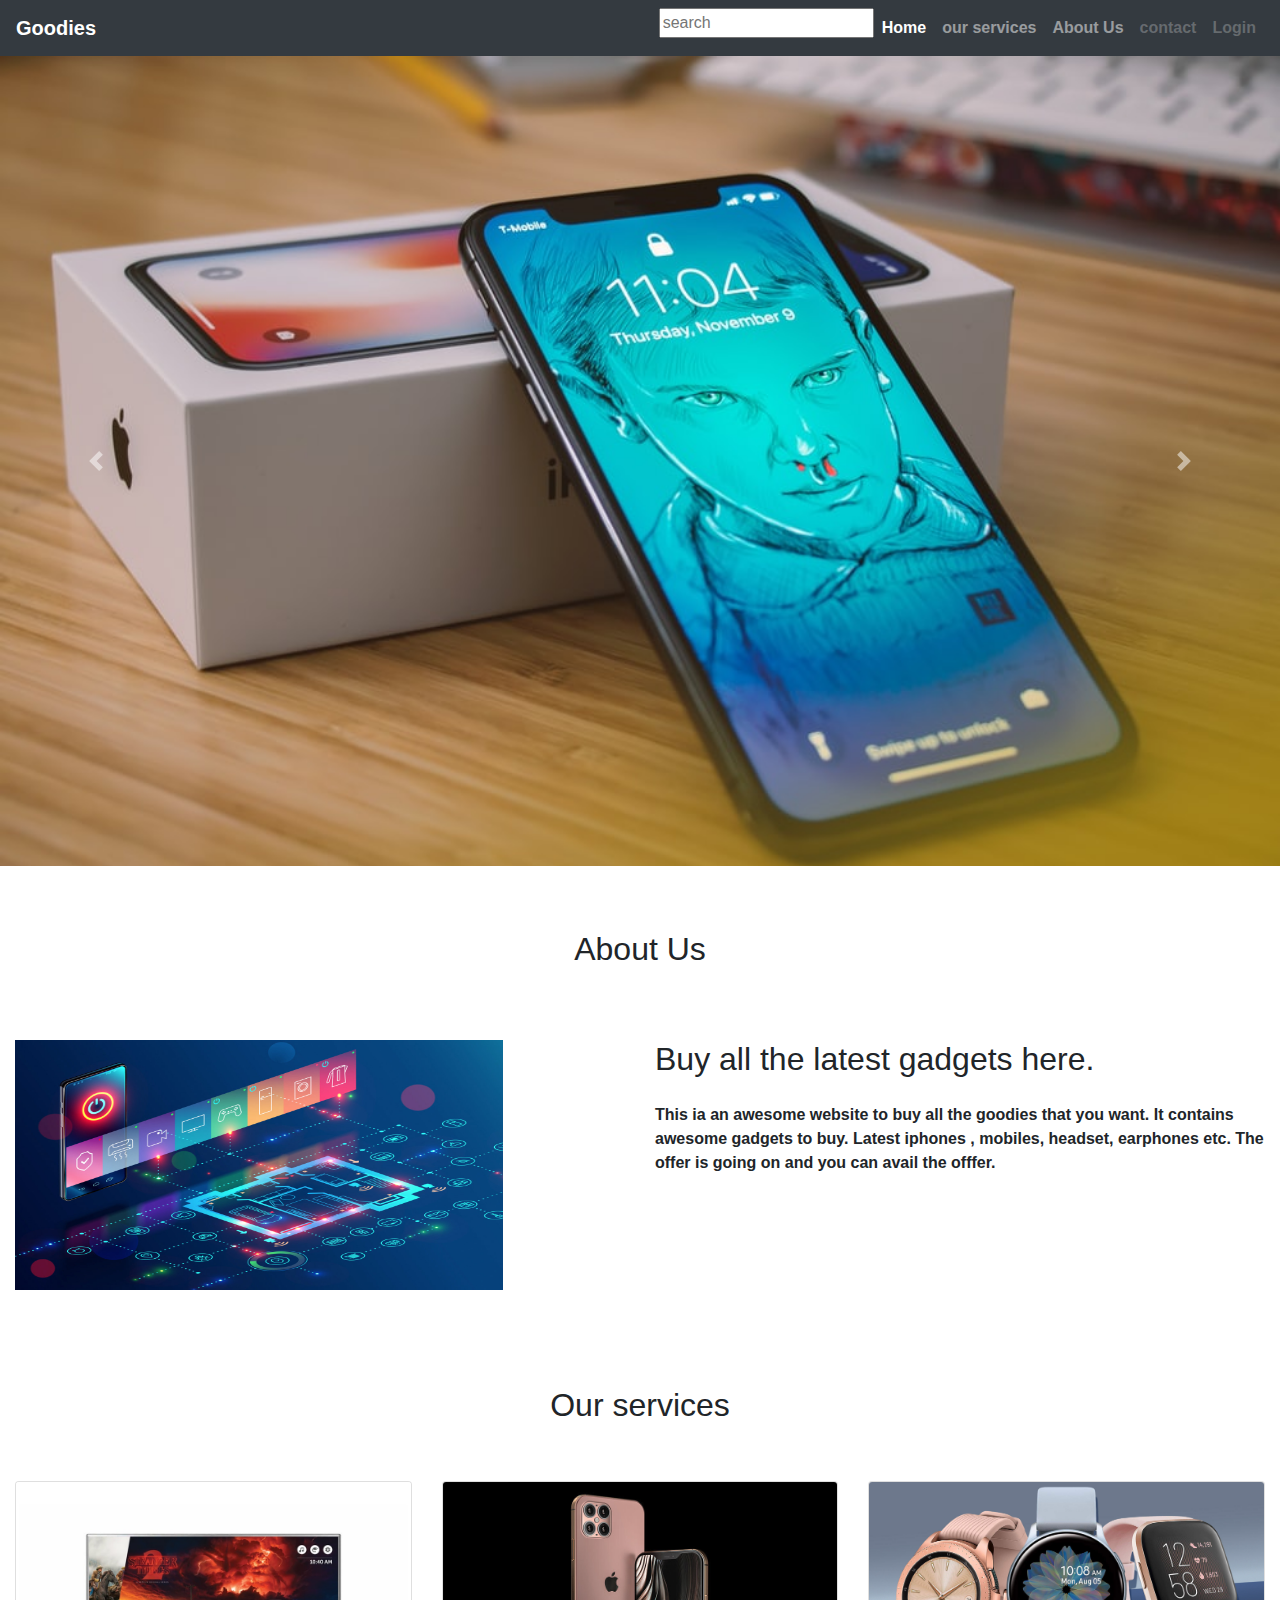
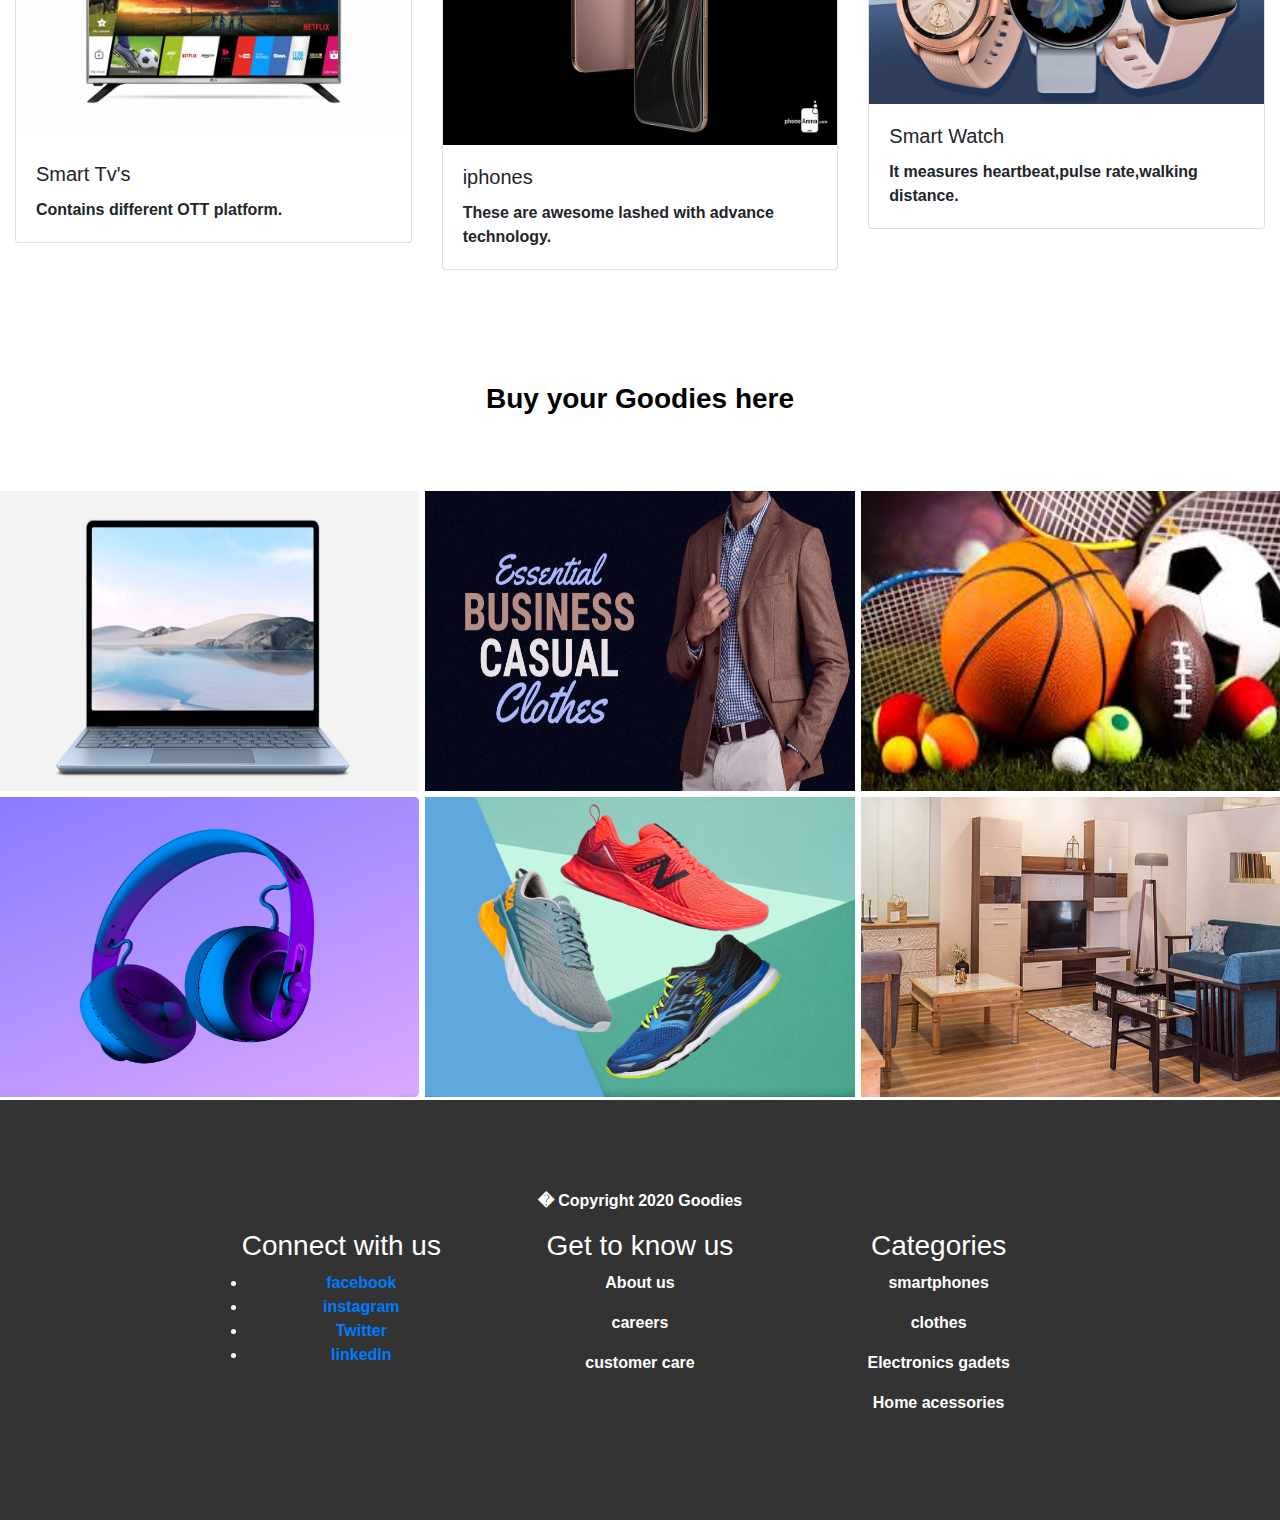
<file: index.html>
<!DOCTYPE html>
<html lang="en">
<head>
    <title>CSS Animation</title>

    <link rel="stylesheet" href="https://maxcdn.bootstrapcdn.com/bootstrap/4.0.0/css/bootstrap.min.css" integrity="sha384-Gn5384xqQ1aoWXA+058RXPxPg6fy4IWvTNh0E263XmFcJlSAwiGgFAW/dAiS6JXm" crossorigin="anonymous">
    <link rel="stylesheet" href="style.css">
    <link rel="stylesheet" href="https://cdnjs.cloudflare.com/ajax/libs/animate.css/3.7.2/animate.min.css">
</head>
<body>
    <nav class="navbar navbar-expand-lg navbar-dark bg-dark">
        <a class="navbar-brand" href="#">Goodies</a>


        <button class="navbar-toggler" type="button" data-toggle="collapse" data-target="#navbarNav" aria-controls="navbarNav" aria-expanded="false" aria-label="Toggle navigation">
            <span class="navbar-toggler-icon"></span>
        </button>

        <div class="collapse navbar-collapse" id="navbarNav">

            <ul class="navbar-nav ml-auto">
                <li>
                    <input list="brow" placeholder="search">
                    <datalist id="brow">
                        <option value="Smartphones">
                        <option value="clothes">
                        <option value="shoes">
                        <option value="furniture">
                        <option value="sports">
                        <option value="headphones">
                        <option value="watches">
                        <option value="crockeries">
                    </datalist>
                </li>
                <li class="nav-item active">
                    <a class="nav-link" href="#">Home <span class="sr-only">(current)</span></a>
                </li>
                <li class="nav-item">
                    <a class="nav-link" href="#service">our services</a>
                </li>
                <li class="nav-item">
                    <a class="nav-link" href="#about">About Us</a>
                </li>
                <li class="nav-item">
                    <a class="nav-link disabled" href="#">contact</a>
                </li>
                <li class="nav-item">
                    <a class="nav-link disabled" href="login.html">Login</a>
                </li>
            </ul>
        </div>
    </nav>
    <div id="testimonial-carousel" class="carousel slide" data-ride="false">
        <div class="carousel-inner">
            <div class="carousel-item active">
                <img class="d-block w-100" src="iphone.jpg" alt="First slide">
            </div>
            <div class="carousel-item">
                <img class="d-block w-100" src="realme.jpg" alt="Second slide">
            </div>
            <div class="carousel-item">
                <img class="d-block w-100" src="redmi.png" alt="Third slide">
            </div>
        </div>
        <a class="carousel-control-prev" href="#testimonial-carousel" role="button" data-slide="prev">
            <span class="carousel-control-prev-icon" aria-hidden="true"></span>
            <span class="sr-only">Previous</span>
        </a>
        <a class="carousel-control-next" href="#carouselExampleControls" role="button" data-slide="next">
            <span class="carousel-control-next-icon" aria-hidden="true"></span>
            <span class="sr-only">Next</span>
        </a>
    </div>
    <section class="my">
        <div class="py-5">
            <div id="about">
                <h2 class="text-center py-3">About Us</h2>
            </div>
        </div>
        <div class="container-fluid">
            <div class="row">
                <div class="col-lg-6 col-md-6 col-12">
                    <img src="techno.jpg" class="image-fluid">
                </div>
                <div class="col-lg-6 col-md-6 col-12">
                    <h2>Buy all the latest gadgets here.</h2>
                    <p class="py-3">
                        This ia an awesome website to buy all the goodies that you want. It contains awesome gadgets to buy.
                        Latest iphones , mobiles, headset, earphones etc. The offer is going on and you can avail the offfer.
                    </p>
                </div>
            </div>
        </div>
    </section>
    <section class="my-5" id="service">
        <div class="py-5">
            <div id="service">
                <h2 class="text-center">Our services</h2>
            </div>
        </div>
        <div class="container-fluid">
            <div class="row">
                <div class="col-lg-4 col-md-4 col-12">
                    <div class="card ">
                        <img class="card-img-top" src="led.jpg" alt="Card image cap">
                        <div class="card-body">
                            <h5 class="card-title">Smart Tv's</h5>
                            <p class="card-text">Contains different OTT platform.</p>
                        </div>
                    </div>
                </div>

                <div class="col-lg-4 col-md-4 col-12">


                    <div class="card ">
                        <img class="card-img-top" src="apple.jpg" alt="Card image cap">
                        <div class="card-body">
                            <h5 class="card-title">iphones</h5>
                            <p class="card-text">These are awesome  lashed with advance technology.</p>

                        </div>
                    </div>
                </div>

                <div class="col-lg-4 col-md-4 col-12">
                    <div class="card ">
                        <img class="card-img-top" src="watch.jpg" alt="Card image cap">
                        <div class="card-body">
                            <h5 class="card-title">Smart Watch</h5>
                            <p class="card-text">It measures heartbeat,pulse rate,walking distance.</p>
                        </div>
                    </div>
                </div>
            </div>
        </div>
    </section>
    <section id="commodities">
        <h3 class="buy">Buy your Goodies here</h3>
        <div class="row">

            <div class="clm">
                <img src="lapi.jpg" alt="" style="width:100%" />
            </div>
            <div class="clm">
                <img src="clothe.jpg" alt="" style="width:100%" />
            </div>
            <div class="clm">
                <img src="sport.jpg" alt="" style="width:100%" />
            </div>
            <div class="clm">
                <img src="earphones.png" alt="" style="width:100%" />
            </div>
            <div class="clm">
                <img src="shoes.jpg" alt="" style="width:100%" />
            </div>
            <div class="clm">
                <img src="furniture.jpg" alt="" style="width:100%" />
            </div>
        </div>
    </section>
   
  
    <footer id="footer">
        <p>� Copyright 2020 Goodies</p>
        <div class="container-fluid">
            <div class="row">
                <div class="col-lg-4 col-md-4 col-12">
                    <h3>Connect with us</h3>
                    <ul>
                        <li><a href="https://www.facebook.com">facebook</a></li>
                        <li><a href="https://www.instagram.com/">instagram</a></li>
                        <li><a href="https://twitter.com/?lang=en">Twitter</a></li>
                        <li><a href="https://in.linkedin.com/">linkedln</a></li>
                    </ul>
                </div>
                <div class="col-lg-4 col-md-4 col-12">
                    <h3>Get to know us</h3>
                    <p>About us</p>
                    <p>careers</p>
                    <p>customer care</p>
                </div>


                <div class="col-lg-4 col-md-4 col-12">
                    <h3>Categories</h3>
                    <p>smartphones</p>
                    <p>clothes</p>
                    <p>Electronics gadets</p>
                    <p>Home acessories</p>
                </div>
            </div>
        </div>


    </footer>
    <script src="https://code.jquery.com/jquery-3.2.1.slim.min.js" integrity="sha384-KJ3o2DKtIkvYIK3UENzmM7KCkRr/rE9/Qpg6aAZGJwFDMVNA/GpGFF93hXpG5KkN" crossorigin="anonymous"></script>
    <script src="https://cdnjs.cloudflare.com/ajax/libs/popper.js/1.12.9/umd/popper.min.js" integrity="sha384-ApNbgh9B+Y1QKtv3Rn7W3mgPxhU9K/ScQsAP7hUibX39j7fakFPskvXusvfa0b4Q" crossorigin="anonymous"></script>
    <script src="https://maxcdn.bootstrapcdn.com/bootstrap/4.0.0/js/bootstrap.min.js" integrity="sha384-JZR6Spejh4U02d8jOt6vLEHfe/JQGiRRSQQxSfFWpi1MquVdAyjUar5+76PVCmYl" crossorigin="anonymous"></script>
    <script src="app.js"></script>
</body>
</html>
</file>
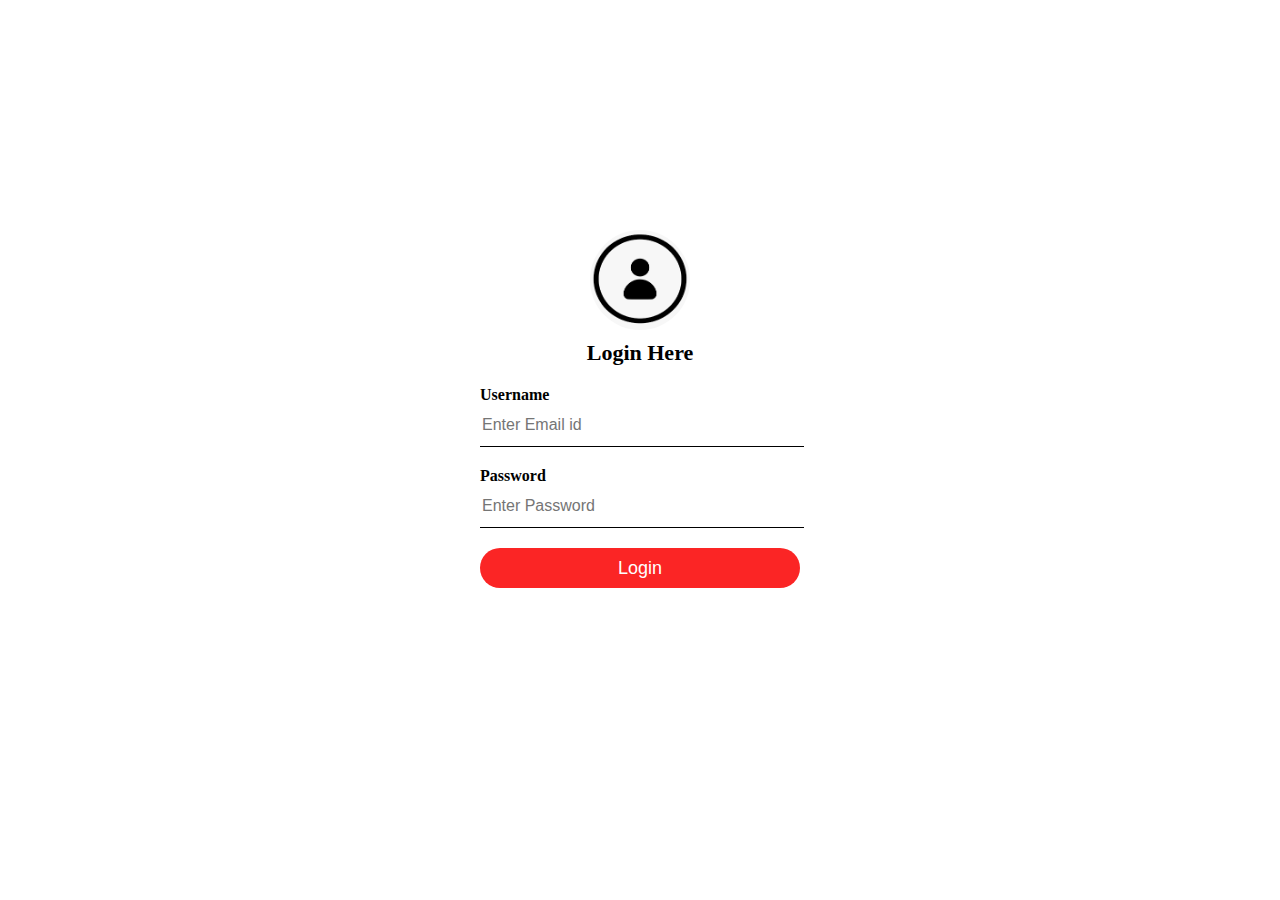
<file: login.html>
﻿<!DOCTYPE html>

<html lang="en" xmlns="http://www.w3.org/1999/xhtml">
<head>
    <meta charset="utf-8" />
    <title>Login</title>
    <link rel="stylesheet" href="styles.css" >
</head>
<body>
    <div class="loginbox">
        <img src="log.png" class="log">
        <h1>Login Here</h1>
        <form>
            <p>Username</p>
            <input type="text" name="" placeholder="Enter Email id ">
            <p>Password</p>
            <input type="Password" name="" placeholder="Enter Password">
            <input type="submit" name="" value="Login">
            
        </form>

    </div>
</body>
</html>
</file>
<file: style.css>
body{
    background-color:white;
    font-weight: bold;
    font-family: sans-serif;
}
.carousel-inner{
    height:90vh;
    width:auto;

}
.image-fluid{
    width:80%;
    height:250px!important;
}

#footer {
    padding: 7% 15%;
    text-align: center;
    color: white;
    display: block;
    background-color: #333;
    
}
/*.topnav  {
    float: right;
    padding: 6px;
    border: none;
    margin-top: 8px;
    margin-right: 16px;
    font-size: 17px;
 
}
@media screen and (max-width: 600px) {
    .topnav  {
        float: none;
        display: flex;
        text-align: left;
        width: 100%;
        margin: 0;
        padding: 14px;
    }

    .topnav  {
        border: 1px solid #ccc;
    }
}*/
.buy{
    text-align:center;
    color:black;
    padding:5% 8%;
    font-weight:bold;

}
.clm{
    box-sizing:border-box;
}
.clm{
  
    float:left;
    width:33.33%;
    padding:3px;
}
.clm img {
        height: 300px;
    }
/*.column {
    float: left;
    width: 33.33%;
    padding: 5px;
}

/* Clear floats after image containers */
/*.row::after {
    content: "";
    clear: both;
    display: table;
}*/

/*.root;
    width: 100px;
  height: 100px;
  position: relative;
  background-color: red;
  animation-name:animation;
  animation-duration: 4s;
}
@keyframes animation{
    0%   {background-color:red; left:0px; top:0px;}
    25%  {background-color:yellow; left:200px; top:0px;}
    50%  {background-color:blue; left:200px; top:200px;}
    75%  {background-color:green; left:0px; top:200px;}
    100% {background-color:red; left:0px; top:0px;}
  }*/
</file>
<file: styles.css>
﻿body
{
    margin:0;
    padding:0;
   /*background:url(mall.jpg);*/
    background-size:cover;
    background-position:center;
    font-family:sans-seriff;
}
.loginbox{
    width:320px;
    height:220px;
    background:420px;
    color:black;
    top:50%;
    left:50%;
    position:absolute;
    transform:translate(-50%,-50%);
    box-sizing:border-box;
}
.log {
    width: 100px;
    height: 100px;
    border-radius: 50%;
    position: absolute;
    top: -50%;
    left:calc(50% - 50px);
}
h1{
    margin:0;
    padding:0 0 20px;
    text-align:center;
    font-size:22px;
}
.loginbox p{
    margin:0;
    padding:0;
    font-weight:bold;
}
.loginbox input{
    width:100%;
    margin-bottom:20px;
   color:black;
}
.loginbox input[type="text"], input[type="password"]{
    border:none;
    border-bottom:1px solid;
    background:transparent;
    outline:none;
    height:40px;
    font-size:16px;
   
}
.loginbox input[type="submit"]{
    border:none;
    outline:none;
    height:40px;
    background:#fb2525;
    color:#fff;
    font-size:18px;
    border-radius:20px;
}
    .loginbox input[type="submit"]:hover{
        cursor:pointer;
        background:#ffc107;
        color:#0fff;
    }
</file>
